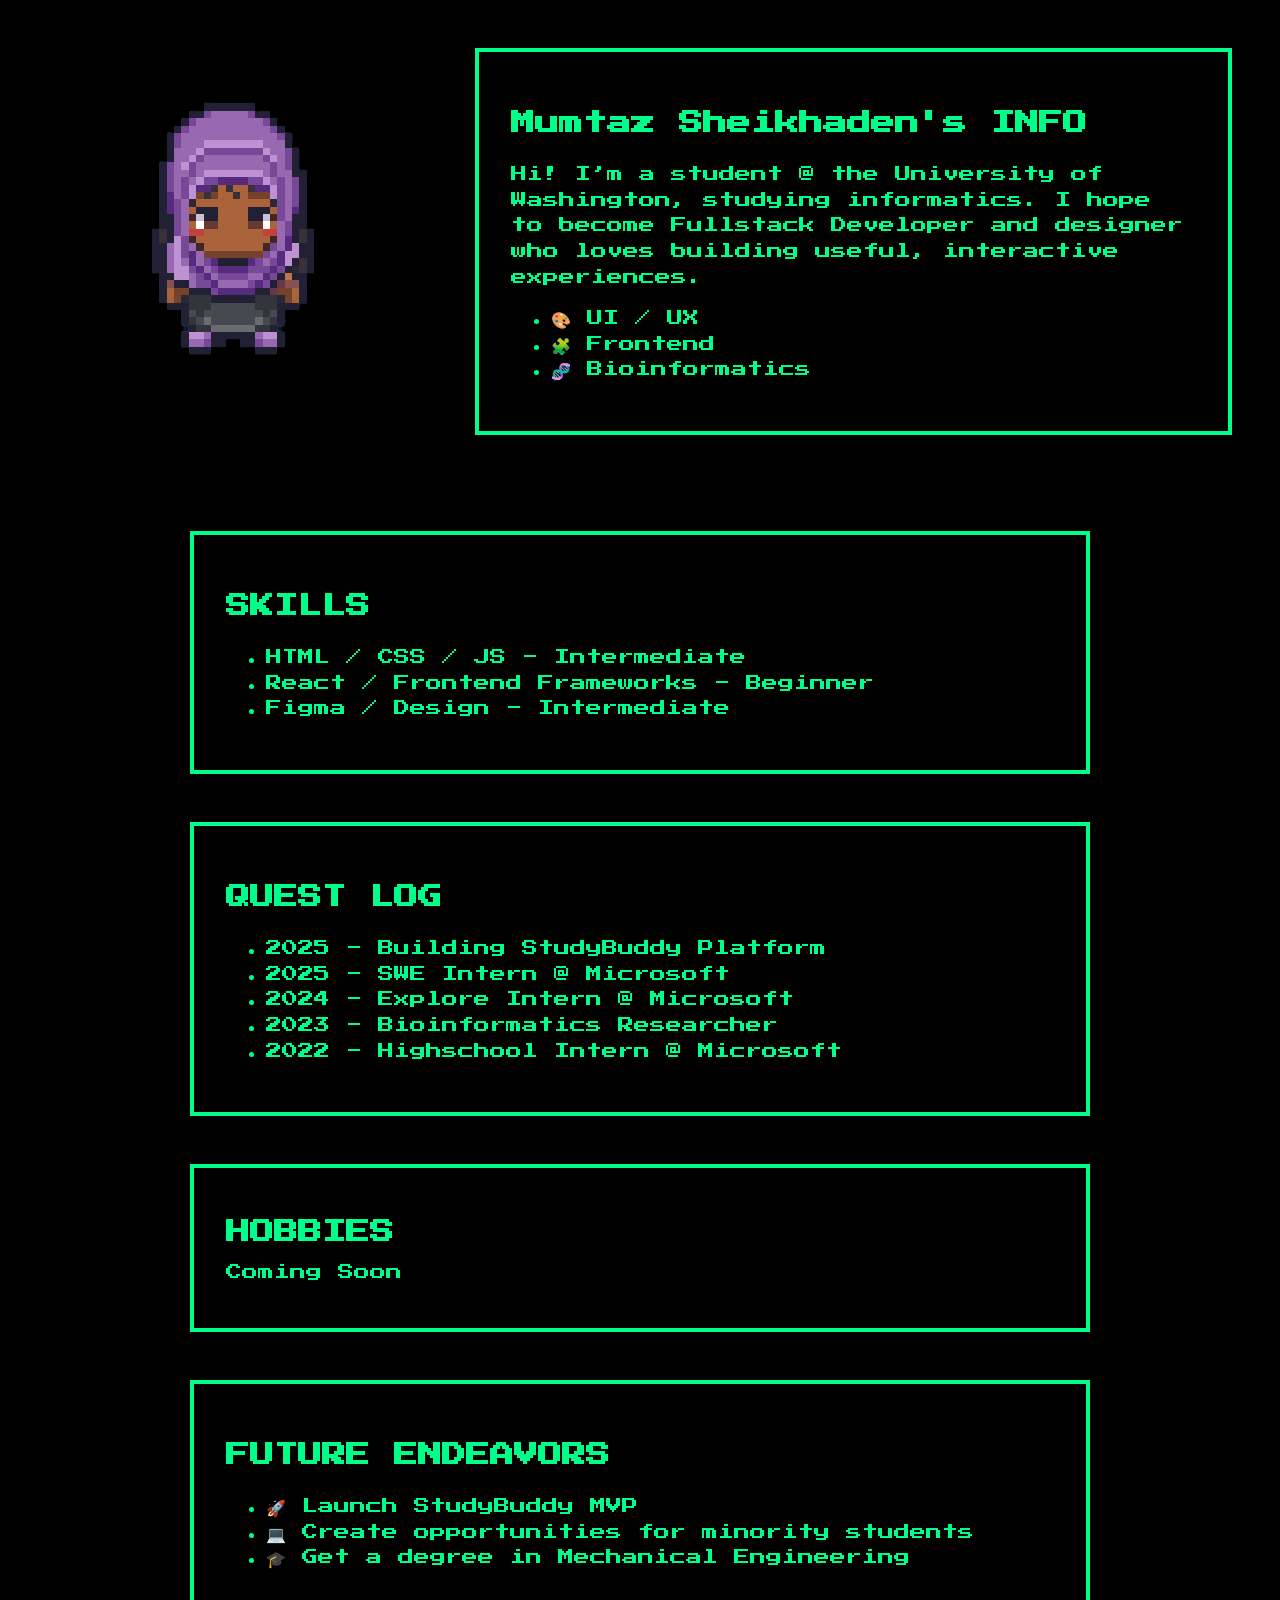
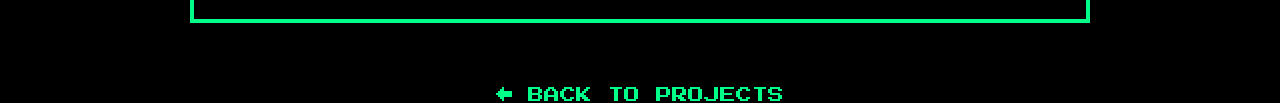
<file: about.html>
<!DOCTYPE html>
<html lang="en">
<head>
  <meta charset="UTF-8">
  <title>About Me</title>
  <link href="https://fonts.googleapis.com/css2?family=Press+Start+2P&display=swap" rel="stylesheet">
  <link rel="stylesheet" href="style.css">
</head>
<body>

<main class="about-page">

  <div class="about-layout">

    <div class="about-character">
      <img src="assets/portfolio-character-mumtaz.png" alt="Pixel character">
    </div>

    <div class="about-panel">
      <h2>Mumtaz Sheikhaden's INFO</h2>
      <p>
        Hi! I’m a student @ the University of Washington, studying informatics. I hope to become Fullstack Developer and designer who loves building useful,
        interactive experiences.
      </p>

      <ul>
        <li>🎨 UI / UX</li>
        <li>🧩 Frontend</li>
        <li>🧬 Bioinformatics</li>
      </ul>
    </div>
</div>

    <section class="about-skills section card">
  <h2>SKILLS</h2>
  <ul>
    <li>HTML / CSS / JS - Intermediate</li>
    <li>React / Frontend Frameworks - Beginner</li>
    <li>Figma / Design - Intermediate</li>
  </ul>
</section>

<section class="about-experience section card">
  <h2>QUEST LOG</h2>
  <ul>
    <li>2025 - Building StudyBuddy Platform</li>
    <li>2025 - SWE Intern @ Microsoft</li>
    <li>2024 - Explore Intern @ Microsoft</li>
    <li>2023 - Bioinformatics Researcher</li>
    <li>2022 - Highschool Intern @ Microsoft</li>
  </ul>
</section>

<section class="about-hobbies section card">
  <h2>HOBBIES</h2>
<p>Coming Soon</p>
<!--
  <div class="hobby-grid">
    <div class="hobby-card card" data-hobby="art" disabled>
      🏀 Sports
    </div>

    <div class="hobby-card card" data-hobby="games">
      🎤 Poetry
    </div>

    <div class="hobby-card card" data-hobby="teaching">
      📚 Teaching & Mentorship
    </div>

    <div class="hobby-card card" data-hobby="traveling">
      🛫 Traveling
    </div>
  </div> -->
</section>

<section class="about-future section card">
  <h2>FUTURE ENDEAVORS</h2>
  <ul>
    <li>🚀 Launch StudyBuddy MVP</li>
    <li>💻 Create opportunities for minority students</li>
    <li>🎓 Get a degree in Mechanical Engineering</li>
  </ul>
</section>

<!-- NAV -->
  <nav class="project-nav">
    <a href="index.html">← BACK TO PROJECTS</a>
  </nav>

</main>

<script src="about.js"></script>

</body>
</html>
</file>
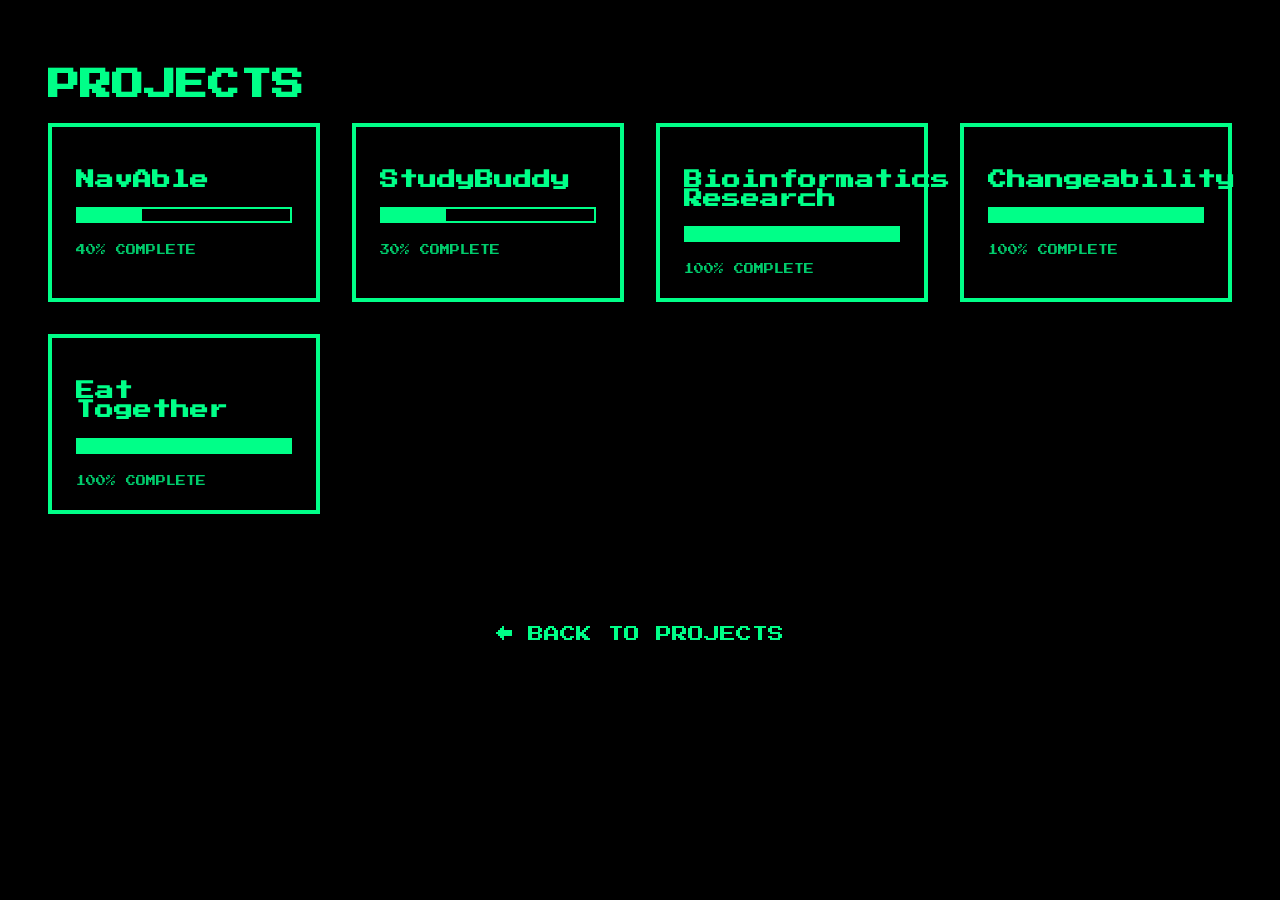
<file: projects-page.html>
<!DOCTYPE html>
<html lang="en">
<head>
  <meta charset="UTF-8">
  <title>Projects</title>
  <link href="https://fonts.googleapis.com/css2?family=Press+Start+2P&display=swap" rel="stylesheet">
  <link rel="stylesheet" href="style.css">
</head>
<body>

<main class="projects-page">

  <h1>PROJECTS</h1>

  <div class="project-grid">


    <div  class="project-card card" data-project="navable">
      <h3>NavAble</h3>
      <div class="progress-bar">
        <div class="progress" style="width: 30%"></div>
      </div>
      <span class="status">40% COMPLETE</span>
    </div>

    <div  class="project-card card" data-project="studybuddy">
      <h3>StudyBuddy</h3>
      <div class="progress-bar">
        <div class="progress" style="width: 30%"></div>
      </div>
      <span class="status">30% COMPLETE</span>
    </div>

    <div class="project-card card" data-project="bioinformatics">
      <h3>Bioinformatics Research</h3>
      <div class="progress-bar">
        <div class="progress" style="width: 100%"></div>
      </div>
      <span class="status">100% COMPLETE</span>
    </div>

    <div class="project-card card" data-project="changeability">
      <h3>Changeability</h3>
      <div class="progress-bar">
        <div class="progress" style="width: 100%"></div>
      </div>
      <span class="status">100% COMPLETE</span>
    </div>
<!---
    <div class="project-card card" data-project="chique">
      <h3>Chique</h3>
      <div class="progress-bar">
        <div class="progress" style="width: 80%"></div>
      </div>
      <span class="status">80% COMPLETE</span>
    </div>
  -->
    <div class="project-card card" data-project="eatTogether">
      <h3>Eat Together</h3>
      <div class="progress-bar">
        <div class="progress" style="width: 100%"></div>
      </div>
      <span class="status">100% COMPLETE</span>
    </div>
<!---
    <div class="project-card card" data-project="mlh-tech-together-hackathon">
      <h3>MLH Tech Together Hackathon</h3>
      <div class="progress-bar">
        <div class="progress" style="width: 80%"></div>
      </div>
      <span class="status">80% COMPLETE</span>
    </div>

    <div class="project-card card" data-project="info-hackathon">
      <h3>INFO Hackathon</h3>
      <div class="progress-bar">
        <div class="progress" style="width: 80%"></div>
      </div>
      <span class="status">80% COMPLETE</span>
    </div>

    <div class="project-card card" data-project="truck-calculator">
      <h3>Truck Calculator</h3>
      <div class="progress-bar">
        <div class="progress" style="width: 80%"></div>
      </div>
      <span class="status">80% COMPLETE</span>
    </div>

    <div class="project-card card" data-project="password-generator">
      <h3>Password Generator</h3>
      <div class="progress-bar">
        <div class="progress" style="width: 80%"></div>
      </div>
      <span class="status">80% COMPLETE</span>
    </div>
  -->
  </div>

</main>

<div id="project-modal" class="modal hidden">
  <div class="modal-window card">
    <button class="modal-close">✕</button>

    <h2 id="modal-title"></h2>
    <p id="modal-description"></p>

    <div class="progress-bar">
      <div id="modal-progress" class="progress"></div>
    </div>

    <a id="modal-link" class="modal-cta">VIEW CASE STUDY →</a>
  </div>
</div>

  <!-- NAV -->
  <nav class="project-nav">
    <a href="index.html">← BACK TO PROJECTS</a>
  </nav>

<script src="projects.js"></script>

</body>
</html>
</file>
<file: style.css>
:root {
  --pixel: 8px;
  --green: #00ff88;
}

/* GLOBAL RESET */
* {
  box-sizing: border-box;
  image-rendering: pixelated;
}

html {
  scroll-behavior: smooth;
}

body {
  margin: 0;
  background: black;
  color: var(--green);
  font-family: 'Press Start 2P', monospace;
  overflow-x: hidden;
}

/* BOOT SCREEN */
#boot-screen {
  height: 100vh;
  display: grid;
  place-content: center;
  text-align: center;
}

.blink {
  animation: blink 1s steps(1) infinite;
}

@keyframes blink {
  50% { opacity: 0; }
}

/* GAME AREA */
#game {
  position: relative;
}

/* HERO CHARACTER */
#hero {
  width: 64px;
  height: 64px;

  position: absolute;
  top: 120px; /* relative to projects */
  left: -80px;

  background-image: url("assets/sprites/hijab_walk.png");
  background-size: cover;

  animation: walk 0.6s steps(4) infinite;
}

@keyframes walk {
  from { background-position: 0 0; }
  to { background-position: -256px 0; }
}

@keyframes idle {
  50% { transform: translateY(-2px); }
}

/* SECTIONS */
.section {
  max-width: 900px;
  margin: calc(var(--pixel) * 6) auto;
  padding: calc(var(--pixel) * 4);
  border: 4px solid var(--green);
}

#projects-anchor {
  position: relative;
  top: -40px; /* fine-tune scroll position */
}

#boot-screen {
  height: 100vh;
  display: grid;
  place-content: center;
  text-align: center;
  transition: opacity 0.6s ease;
}

#boot-screen.inactive {
  opacity: 0.3;
}

.card-link {
  text-decoration: none;
  color: inherit;
  display: block;
}

.card {
  transition:
    transform 0.2s ease,
    box-shadow 0.2s ease;
  transform-origin: left center;
}

.card:hover {
  transform: translate(8px, -6px) rotateX(4deg) rotateY(-6deg);
  box-shadow:
    -4px 4px 0 #007744,
    -8px 8px 0 #005533,
    -12px 12px 12px rgba(0, 255, 136, 0.25);
}

.card:active {
  transform: translate(4px, -2px);
  box-shadow:
    -2px 2px 0 #005533;
}

.projects-page {
  padding: calc(var(--pixel) * 6);
}

.project-grid {
  display: grid;
  grid-template-columns: repeat(auto-fit, minmax(260px, 1fr));
  gap: calc(var(--pixel) * 4);
}

.project-card {
  border: 4px solid var(--green);
  padding: calc(var(--pixel) * 3);
  background: black;
}

.progress-bar {
  height: 16px;
  border: 2px solid var(--green);
  margin: calc(var(--pixel) * 2) 0;
}

.progress {
  height: 100%;
  background: var(--green);
}

.status {
  font-size: 10px;
  opacity: 0.8;
}

/* ABOUT PAGE STACKED SECTIONS */
.about-page section {
  margin-top: calc(var(--pixel) * 6);
}

.about-layout {
  display: grid;
  grid-template-columns: 1fr 2fr;
  gap: calc(var(--pixel) * 6);
  padding: calc(var(--pixel) * 6);
  align-items: center;
}

.about-character {
  display: flex;
  justify-content: flex-end;
  padding-right: 92px;
}

.about-panel {
  border: 4px solid var(--green);
  padding: calc(var(--pixel) * 4);
  line-height: 1.6;
}

.about-skills{
  line-height: 1.6;
}
.about-experience{
  line-height: 1.6;
}

.about-future{
  line-height: 1.6;
}

/* MODAL */
.modal {
  position: fixed;
  inset: 0;
  background: rgba(0, 0, 0, 0.85);
  display: grid;
  place-items: center;
  z-index: 999;
}

.modal.hidden {
  display: none;
}

.modal-window {
  width: min(480px, 90%);
  padding: calc(var(--pixel) * 4);
  background: black;
  border: 4px solid var(--green);
  position: relative;
}

.modal-close {
  position: absolute;
  top: 8px;
  right: 8px;
  background: black;
  color: var(--green);
  border: 2px solid var(--green);
  font-family: inherit;
  cursor: pointer;
}

.modal-cta {
  display: inline-block;
  margin-top: calc(var(--pixel) * 3);
  color: var(--green);
  text-decoration: none;
}

#modal-description {
  line-height: 1.6;
}

/* PROJECT PAGE */
.project-page {
  max-width: 960px;
  margin: auto;
  padding: calc(var(--pixel) * 6);
}

.project-header {
  margin-bottom: calc(var(--pixel) * 6);
  line-height: 1.6;
}

.project-tagline {
  opacity: 0.8;
  font-size: 10px;
}

.project-meta {
  display: grid;
  grid-template-columns: repeat(auto-fit, minmax(160px, 1fr));
  gap: calc(var(--pixel) * 3);
  margin-bottom: calc(var(--pixel) * 6);
  border: 4px solid var(--green);
  padding: calc(var(--pixel) * 3);
}

.project-meta div {
  line-height: 1.4;
}

.project-hero img {
  width: 100%;
  border: 4px solid var(--green);
  margin-bottom: calc(var(--pixel) * 6);
  border: 4px solid var(--green);
  padding: calc(var(--pixel) * 3);
}

.project-section {
  margin-bottom: calc(var(--pixel) * 6);
  border: 4px solid var(--green);
  padding: calc(var(--pixel) * 3);
}

.project-section p {
  line-height: 1.6;
}

.project-section ul {
  line-height: 1.9;
}

.project-section h2 {
  margin-bottom: calc(var(--pixel) * 2);
}

.project-title{
  line-height: 1.6;
}


.project-gallery {
  display: grid;
  grid-template-columns: repeat(auto-fit, minmax(240px, 1fr));
  gap: calc(var(--pixel) * 3);
  margin-bottom: calc(var(--pixel) * 6);
}

.project-gallery img {
  width: 100%;
  border: 4px solid var(--green);
  padding: calc(var(--pixel) * 1);
  height: 100%;
}

.project-nav {
  margin-top: calc(var(--pixel) * 8);
  text-align: center;
}

.project-nav a,
.project-nav a:visited,
.project-nav a:hover,
.project-nav a:active {
  color: var(--green) !important;
  text-decoration: none;
  display: inline-block;
  text-underline-offset: 4px;
}

.hobby-grid {
  display: flex;
  flex-direction: column;
  gap: 16px;
  margin-top: 16px;
}

.hobby-card [disabled] {
  padding: 24px;
  text-align: center;
  border: 4px solid var(--green);
  cursor: pointer;
}

.hobby-gallery {
  width: 100%;
  height: auto;
  margin-top: 16px;
}

/* UPDATED CONTACT LAYOUT */
.contact-layout {
  max-width: 800px; /* Adjust this to match the width of your hobby cards */
  margin: 0 auto;
  padding: calc(var(--pixel) * 6);

  /* Changed from 1fr 2fr to a single column for centering */
  display: flex;
  flex-direction: column;
  gap: calc(var(--pixel) * 6);
  align-items: center; /* Centers items horizontally */
}

.contact-character {
  display: flex;
  justify-content: center; /* Center the character above the panels */
  width: 100%;
}

.contact-character img {
  width: 120px; /* Optional: adjust size if needed */
  height: auto;
}

.contact-panel {
  width: 100%; /* Makes the panel fill the max-width of contact-layout */
  border: 4px solid var(--green);
  padding: calc(var(--pixel) * 4);
  background: black;
}

.contact-panel form {
  display: flex;
  flex-direction: column;
  gap: 16px;
}

/* Ensure form elements don't feel too cramped */
.contact-panel label {
  display: block;
  width: 100%;
}

.contact-panel input,
.contact-panel textarea {
  width: 100%;
  background: black;
  border: 2px solid var(--green);
  color: var(--green);
  font-family: inherit;
  padding: 12px; /* Slightly more padding for better UX */
  margin-top: 8px;
}

.contact-panel button {
  align-self: center;
  background: black;
  color: var(--green);
  border: 4px solid var(--green); /* Made border thicker to match retro style */
  padding: 12px 24px;
  font-family: inherit;
  cursor: pointer;
  transition: background 0.2s;
}

.contact-panel button:hover {
  background: var(--green);
  color: black;
}
</file>
